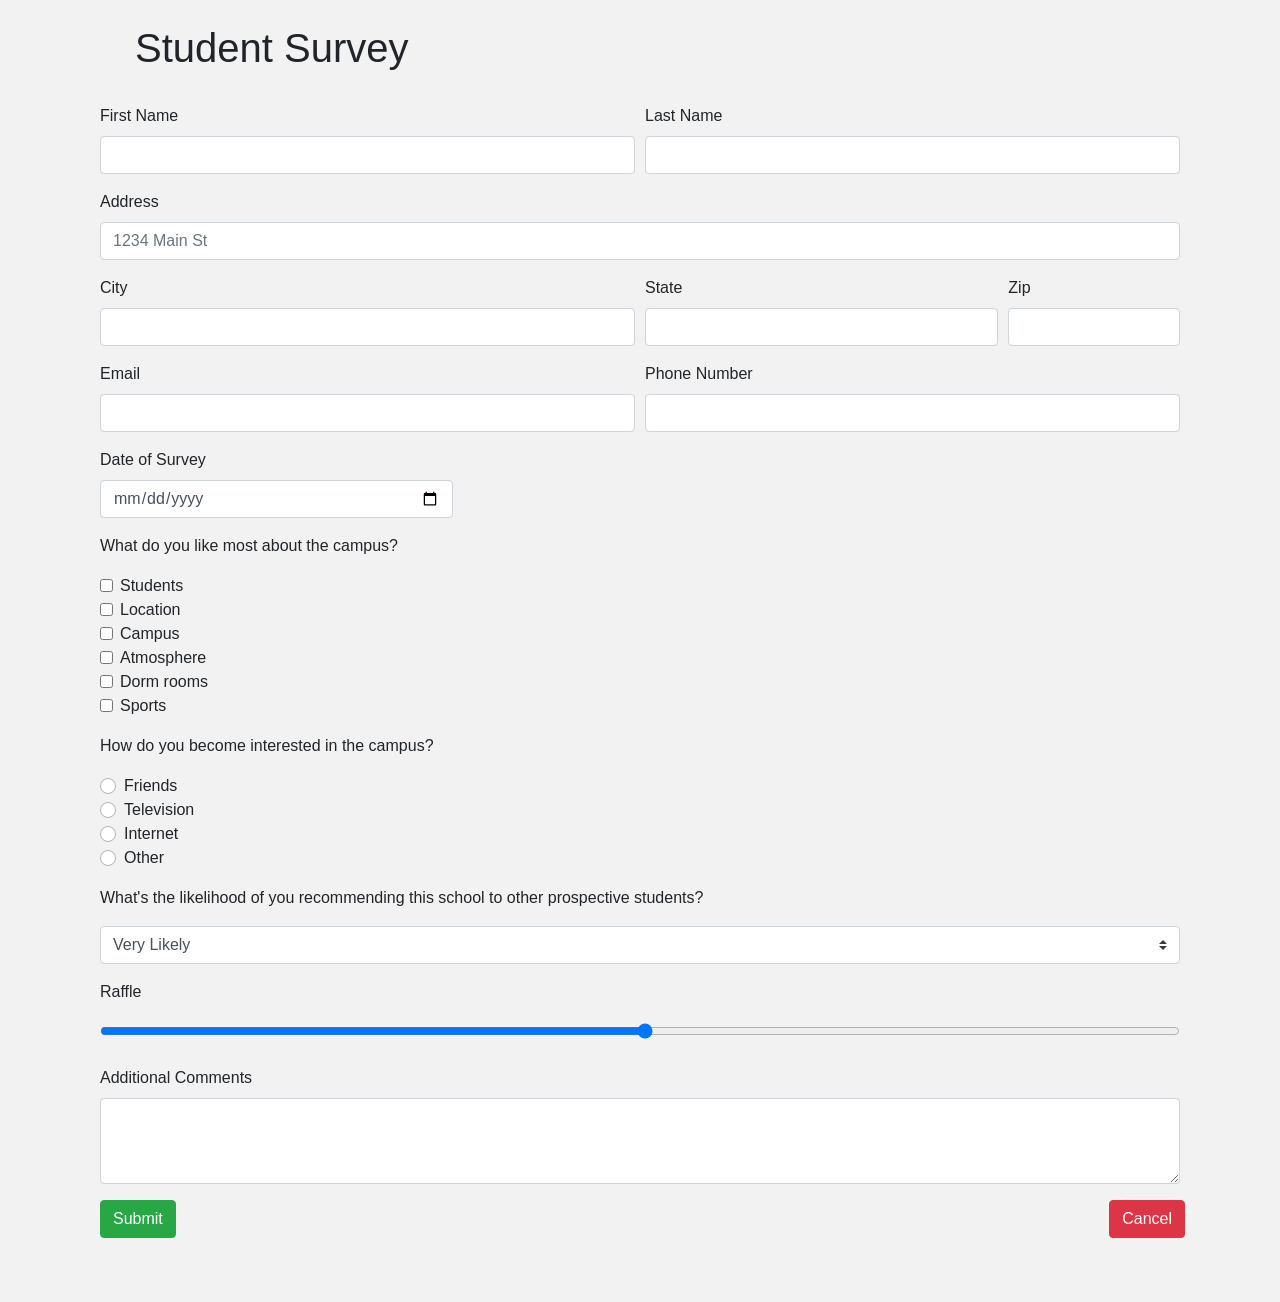
<file: SurveryHomework/WebContent/index.html>
<!DOCTYPE html>
<html lang="en">
<head>
    <meta charset="UTF-8">
    <meta name="viewport" content="width=device-width, initial-scale=1.0">
    <title>Student Survey</title>
    <link rel="stylesheet" href="./css/bootstrap.min.css">
    <link rel="stylesheet" type="text/css" href="./css/app.css">
</head>
<body>
    <div class="container py-4">
        <h1>Student Survey</h1>
        <div class="container py-4">
	        <form>
			  <div class="form-row">
			    <div class="form-group col-md-6">
			      <label for="inputEmail4">First Name</label>
			      <input type="email" class="form-control" id="inputEmail4" required>
			    </div>
			    <div class="form-group col-md-6">
			      <label for="inputPassword4">Last Name</label>
			      <input type="password" class="form-control" id="inputPassword4" required>
			    </div>
			  </div>
			  <div class="form-group">
			    <label for="inputAddress">Address</label>
			    <input type="text" class="form-control" id="inputAddress" placeholder="1234 Main St" required>
			  </div>
			  <div class="form-row">
			    <div class="form-group col-md-6">
			      <label for="inputCity">City</label>
			      <input type="text" class="form-control" id="inputCity" required>
			    </div>
			    <div class="form-group col-md-4">
			      <label for="inputState">State</label>
				  <input type="text" class="form-control" id="inputState" required>
			    </div>
			    <div class="form-group col-md-2">
			      <label for="inputZip">Zip</label>
			      <input type="text" class="form-control" id="inputZip" required>
			    </div>
			  </div>
			  <div class="form-row">
				  <div class="form-group col-md-6">
				      <label for="inputEmail4">Email</label>
				      <input type="email" class="form-control" id="inputEmail4" required>
				  </div>
				  <div class="form-group col-md-6">
				      <label for="inputPhone">Phone Number</label>
				      <input type=tel class="form-control" id="inputPhone" required>
				  </div>
			  </div>
			  <div class="form-row">
				  <div class="form-group col-md-4">
				      <label for="inputsurveryDate">Date of Survey</label>
				      <input type="date" class="form-control" id="inputSurveryDate" required>
				  </div>
			  </div>
			  
			  <P> What do you like most about the campus?</p>
			  
			  <div class="form-group">
			    <div class="form-check">
			      <input class="form-check-input" type="checkbox" id="checkStudents">
			      <label class="form-check-label" for="checkStudents">Students</label>
			    </div>
			    <div class="form-check">
			      <input class="form-check-input" type="checkbox" id="checkLocation">
			      <label class="form-check-label" for="checkLocation">Location</label>
			    </div>
			    <div class="form-check">
			      <input class="form-check-input" type="checkbox" id="checkCampus">
			      <label class="form-check-label" for="checkCampus">Campus</label>
			    </div>
			    <div class="form-check">
			      <input class="form-check-input" type="checkbox" id="checkAtmosphere">
			      <label class="form-check-label" for="checkAtmosphere">Atmosphere</label>
			    </div>
			    <div class="form-check">
			      <input class="form-check-input" type="checkbox" id="checkDormrooms">
			      <label class="form-check-label" for="checkDormrooms">Dorm rooms</label>
			    </div>
			    <div class="form-check">
			      <input class="form-check-input" type="checkbox" id="checkSports">
			      <label class="form-check-label" for="checkSports">Sports</label>
			    </div>
			  </div>
			  
			  <P> How do you become interested in the campus?</p>
			  
			  <div class="form-group">
				<div class="custom-control custom-radio">
				  <input type="radio" id="radioFriends" name="interestRadio" class="custom-control-input">
				  <label class="custom-control-label" for="radioFriends">Friends</label>
				</div>
				<div class="custom-control custom-radio">
				  <input type="radio" id="radioTelevision" name="interestRadio" class="custom-control-input">
				  <label class="custom-control-label" for=radioTelevision>Television</label>
				</div>
				<div class="custom-control custom-radio">
				  <input type="radio" id="radioInternet" name="interestRadio" class="custom-control-input">
				  <label class="custom-control-label" for="radioInternet">Internet</label>
				</div>
				<div class="custom-control custom-radio">
				  <input type="radio" id="radioOther" name="interestRadio" class="custom-control-input">
				  <label class="custom-control-label" for="radioOther">Other</label>
				</div>
			  </div>
			  
			  <p> What's the likelihood of you recommending this school to other prospective students?</p>
			  
			  <div class="form-group">
			  	<select class="custom-select">
				  <option value="very-likely">Very Likely</option>
				  <option value="likely">Likely</option>
				  <option value="unlikely">Unlikely</option>
				</select>
			  </div>
			  <div class="form-group">
			    <label for="inputRaffle">Raffle</label>
			    <input type="range" class="form-control" id="inputRaffle" min="1" max="100" step="1">
			  </div>
		      <div class="form-group">
			    <label for="additionalComment">Additional Comments</label>
			    <textarea class="form-control" id="additionalComment" rows="3"></textarea>
			  </div>
				
			  <div class="form-row">
			    <div class="form-group col-md-6">
				  <button type="submit" class="btn btn-success">Submit</button>
				</div>
				<div class="from-group ml-auto">
				  <button type="submit" class="btn btn-danger">Cancel</button>
				</div>
			 </div>
			</form>
        </div>
    </div>
</body>
</html>
</file>
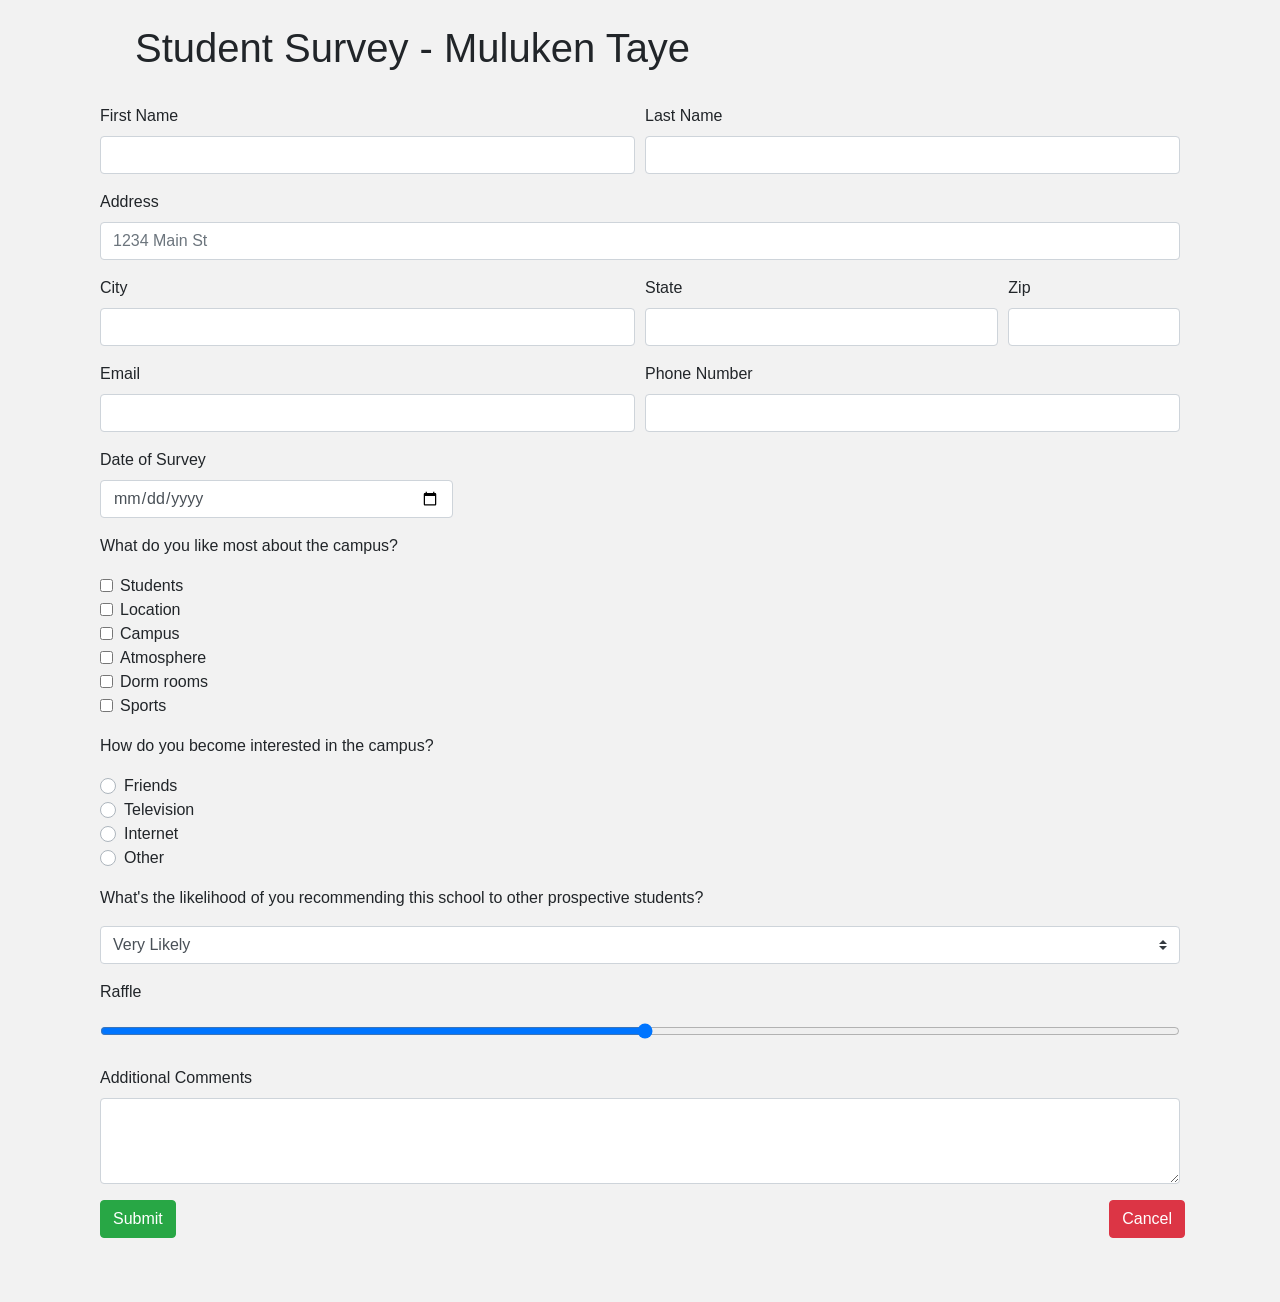
<file: SurveyHomework/WebContent/index.html>
<!DOCTYPE html>
<html lang="en">
<head>
    <meta charset="UTF-8">
    <meta name="viewport" content="width=device-width, initial-scale=1.0">
    <title>Student Survey</title>
    <link rel="stylesheet" href="./css/bootstrap.min.css">
    <link rel="stylesheet" type="text/css" href="./css/app.css">
</head>
<body>
    <div class="container py-4">
        <h1>Student Survey - Muluken Taye</h1>
        <div class="container py-4">
	        <form>
			  <div class="form-row">
			    <div class="form-group col-md-6">
			      <label for="inputEmail4">First Name</label>
			      <input type="email" class="form-control" id="inputEmail4" required>
			    </div>
			    <div class="form-group col-md-6">
			      <label for="inputPassword4">Last Name</label>
			      <input type="password" class="form-control" id="inputPassword4" required>
			    </div>
			  </div>
			  <div class="form-group">
			    <label for="inputAddress">Address</label>
			    <input type="text" class="form-control" id="inputAddress" placeholder="1234 Main St" required>
			  </div>
			  <div class="form-row">
			    <div class="form-group col-md-6">
			      <label for="inputCity">City</label>
			      <input type="text" class="form-control" id="inputCity" required>
			    </div>
			    <div class="form-group col-md-4">
			      <label for="inputState">State</label>
				  <input type="text" class="form-control" id="inputState" required>
			    </div>
			    <div class="form-group col-md-2">
			      <label for="inputZip">Zip</label>
			      <input type="text" class="form-control" id="inputZip" required>
			    </div>
			  </div>
			  <div class="form-row">
				  <div class="form-group col-md-6">
				      <label for="inputEmail4">Email</label>
				      <input type="email" class="form-control" id="inputEmail4" required>
				  </div>
				  <div class="form-group col-md-6">
				      <label for="inputPhone">Phone Number</label>
				      <input type=tel class="form-control" id="inputPhone" required>
				  </div>
			  </div>
			  <div class="form-row">
				  <div class="form-group col-md-4">
				      <label for="inputsurveryDate">Date of Survey</label>
				      <input type="date" class="form-control" id="inputSurveryDate" required>
				  </div>
			  </div>
			  
			  <P> What do you like most about the campus?</p>
			  
			  <div class="form-group">
			    <div class="form-check">
			      <input class="form-check-input" type="checkbox" id="checkStudents">
			      <label class="form-check-label" for="checkStudents">Students</label>
			    </div>
			    <div class="form-check">
			      <input class="form-check-input" type="checkbox" id="checkLocation">
			      <label class="form-check-label" for="checkLocation">Location</label>
			    </div>
			    <div class="form-check">
			      <input class="form-check-input" type="checkbox" id="checkCampus">
			      <label class="form-check-label" for="checkCampus">Campus</label>
			    </div>
			    <div class="form-check">
			      <input class="form-check-input" type="checkbox" id="checkAtmosphere">
			      <label class="form-check-label" for="checkAtmosphere">Atmosphere</label>
			    </div>
			    <div class="form-check">
			      <input class="form-check-input" type="checkbox" id="checkDormrooms">
			      <label class="form-check-label" for="checkDormrooms">Dorm rooms</label>
			    </div>
			    <div class="form-check">
			      <input class="form-check-input" type="checkbox" id="checkSports">
			      <label class="form-check-label" for="checkSports">Sports</label>
			    </div>
			  </div>
			  
			  <P> How do you become interested in the campus?</p>
			  
			  <div class="form-group">
				<div class="custom-control custom-radio">
				  <input type="radio" id="radioFriends" name="interestRadio" class="custom-control-input">
				  <label class="custom-control-label" for="radioFriends">Friends</label>
				</div>
				<div class="custom-control custom-radio">
				  <input type="radio" id="radioTelevision" name="interestRadio" class="custom-control-input">
				  <label class="custom-control-label" for=radioTelevision>Television</label>
				</div>
				<div class="custom-control custom-radio">
				  <input type="radio" id="radioInternet" name="interestRadio" class="custom-control-input">
				  <label class="custom-control-label" for="radioInternet">Internet</label>
				</div>
				<div class="custom-control custom-radio">
				  <input type="radio" id="radioOther" name="interestRadio" class="custom-control-input">
				  <label class="custom-control-label" for="radioOther">Other</label>
				</div>
			  </div>
			  
			  <p> What's the likelihood of you recommending this school to other prospective students?</p>
			  
			  <div class="form-group">
			  	<select class="custom-select">
				  <option value="very-likely">Very Likely</option>
				  <option value="likely">Likely</option>
				  <option value="unlikely">Unlikely</option>
				</select>
			  </div>
			  <div class="form-group">
			    <label for="inputRaffle">Raffle</label>
			    <input type="range" class="form-control" id="inputRaffle" min="1" max="100" step="1">
			  </div>
		      <div class="form-group">
			    <label for="additionalComment">Additional Comments</label>
			    <textarea class="form-control" id="additionalComment" rows="3"></textarea>
			  </div>
				
			  <div class="form-row">
			    <div class="form-group col-md-6">
				  <button type="submit" class="btn btn-success">Submit</button>
				</div>
				<div class="from-group ml-auto">
				  <button type="submit" class="btn btn-danger">Cancel</button>
				</div>
			 </div>
			</form>
        </div>
    </div>
</body>
</html>
</file>
<file: SurveryHomework/WebContent/css/app.css>
body {
	background-color: #f2f2f2;
}

h1 {
	padding: 0px 50px 0px 50px;
}
</file>
<file: SurveyHomework/WebContent/css/app.css>
body {
	background-color: #f2f2f2;
}

h1 {
	padding: 0px 50px 0px 50px;
}
</file>
